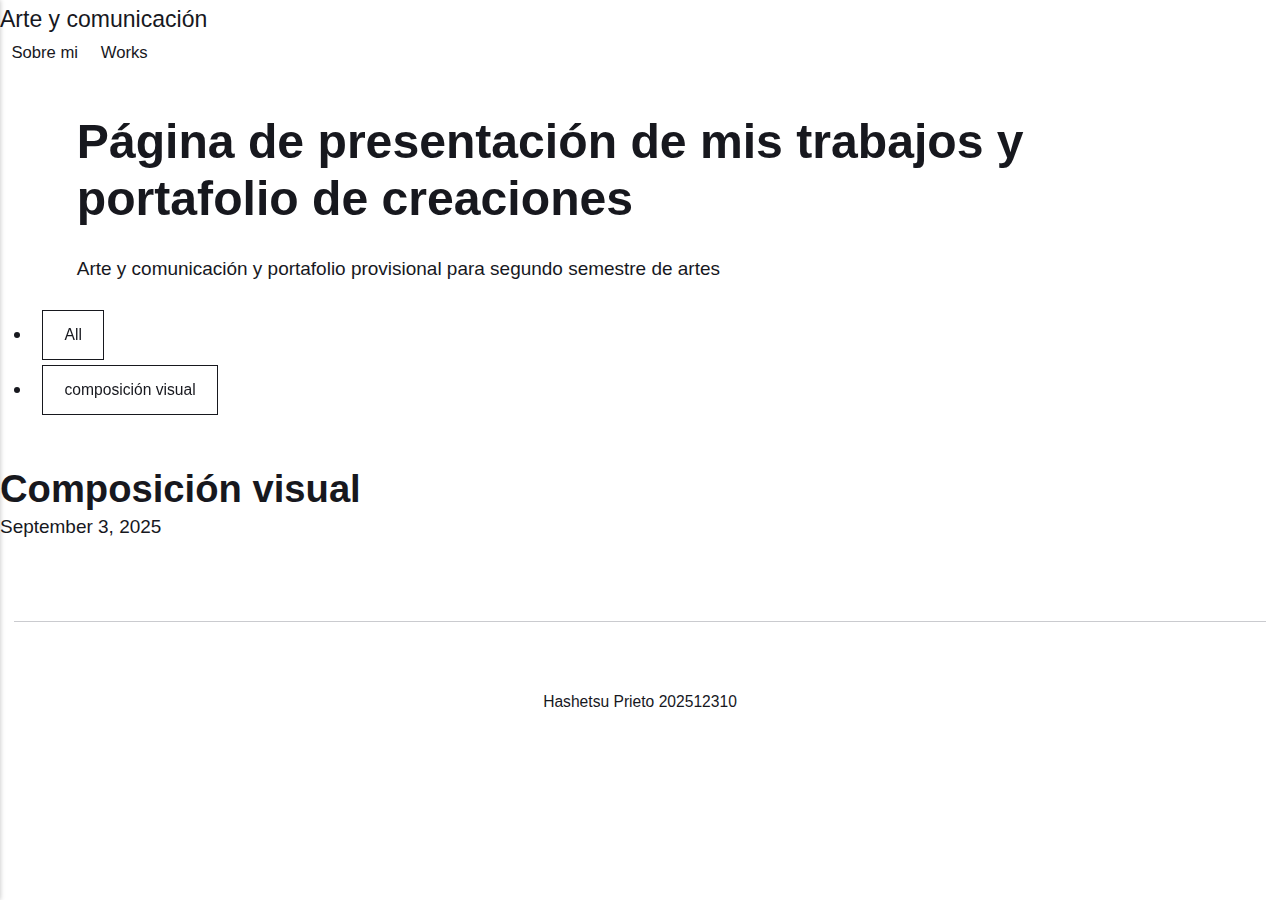
<file: index.html>
<!DOCTYPE html><html lang="en-gb"><head><meta charset="utf-8"><meta http-equiv="X-UA-Compatible" content="IE=edge"><meta name="viewport" content="width=device-width,initial-scale=1"><title>Arte y comunicación</title><meta name="generator" content="Publii Open-Source CMS for Static Site"><link rel="canonical" href="https://HashHash2.github.io/arte-comunicacion/"><link rel="alternate" type="application/atom+xml" href="https://HashHash2.github.io/arte-comunicacion/feed.xml" title="Arte y comunicación - RSS"><link rel="alternate" type="application/json" href="https://HashHash2.github.io/arte-comunicacion/feed.json" title="Arte y comunicación - JSON"><meta property="og:title" content="Arte y comunicación"><meta property="og:site_name" content="Arte y comunicación"><meta property="og:description" content=""><meta property="og:url" content="https://HashHash2.github.io/arte-comunicacion/"><meta property="og:type" content="website"><link rel="preload" href="https://HashHash2.github.io/arte-comunicacion/assets/dynamic/fonts/redhatmono/redhatmono.woff2" as="font" type="font/woff2" crossorigin><link rel="preload" href="https://HashHash2.github.io/arte-comunicacion/assets/dynamic/fonts/redhatmono/redhatmono-italic.woff2" as="font" type="font/woff2" crossorigin><link rel="stylesheet" href="https://HashHash2.github.io/arte-comunicacion/assets/css/style.css?v=8afb52984863b9894fafbbe5cd13efae"><script type="application/ld+json">{"@context":"http://schema.org","@type":"Organization","name":"Arte y comunicación","url":"https://HashHash2.github.io/arte-comunicacion/"}</script><noscript><style>img[loading] {
                    opacity: 1;
                }</style></noscript></head><body class="home-template"><div class="container"><header class="header" id="js-header"><a href="https://HashHash2.github.io/arte-comunicacion/" class="logo">Arte y comunicación</a><nav class="navbar js-navbar"><button class="navbar__toggle js-toggle" aria-label="Menu"><span class="navbar__toggle-box"><span class="navbar__toggle-inner">Menu</span></span></button><ul class="navbar__menu"><li><a href="https://HashHash2.github.io/arte-comunicacion/sobre-mi.html" target="_self">Sobre mi</a></li><li><a href="https://HashHash2.github.io/arte-comunicacion/" target="_self">Works</a></li></ul></nav></header><main><section class="hero wrapper"><h1>Página de presentación de mis trabajos y portafolio de creaciones<strong> </strong></h1><p>Arte y comunicación y portafolio provisional para segundo semestre de artes</p></section><nav class="filter" aria-label="Content filters"><ul class="filter__button-group"><li><button class="filter__item is-active" data-filter="*">All</button></li><li><button class="filter__item" data-filter=".composicion-visual">composición visual</button></li></ul></nav><section class="l-col l-col--3"><article class="c-card composicion-visual"><a href="https://HashHash2.github.io/arte-comunicacion/composicion-visual.html" class="c-card__link"><div class="c-card__body"><div class="c-card__text"><h2>Composición visual</h2><time datetime="2025-09-03T21:22">September 3, 2025</time></div></div></a></article></section></main><footer class="footer"><div class="footer__copyright">Hashetsu Prieto 202512310</div></footer></div><script defer="defer" src="https://HashHash2.github.io/arte-comunicacion/assets/js/scripts.min.js?v=4268bfae06e330d473c424d50f09abda"></script><script>window.publiiThemeMenuConfig={mobileMenuMode:'sidebar',animationSpeed:300,submenuWidth: 'auto',doubleClickTime:500,mobileMenuExpandableSubmenus:true,relatedContainerForOverlayMenuSelector:'.navbar'};</script><script defer="defer" src="https://HashHash2.github.io/arte-comunicacion/assets/js/isotope.pkgd.min.js?v=2afcff647ed260006faa71c8e779e8d4"></script><script>window.addEventListener("DOMContentLoaded",function(){var j=new Isotope(".l-col",{itemSelector:".c-card",percentPosition:true,layoutMode:"masonry",transitionDuration:"0.6s",masonry:{columnWidth:".c-card"}});var g=document.querySelector(".filter__button-group");if(g){g.addEventListener("click",function(i){if(!matchesSelector(i.target,"button")){return}var k=i.target.getAttribute("data-filter");k=k;j.arrange({filter:k})});var b=document.querySelectorAll(".filter__button-group");for(var c=0,e=b.length;c<e;c++){var d=b[c];h(d)}function h(i){i.addEventListener("click",function(k){if(!matchesSelector(k.target,"button")){return}i.querySelector(".is-active").classList.remove("is-active");k.target.classList.add("is-active")})}}var a=document.querySelector(".l-col");var f=document.querySelectorAll(".c-card");a.classList.add("is-visible");j.revealItemElements(f)});</script><script>/*<![CDATA[*/var images=document.querySelectorAll("img[loading]");for(var i=0;i<images.length;i++){if(images[i].complete){images[i].classList.add("is-loaded")}else{images[i].addEventListener("load",function(){this.classList.add("is-loaded")},false)}};/*]]>*/</script></body></html>
</file>
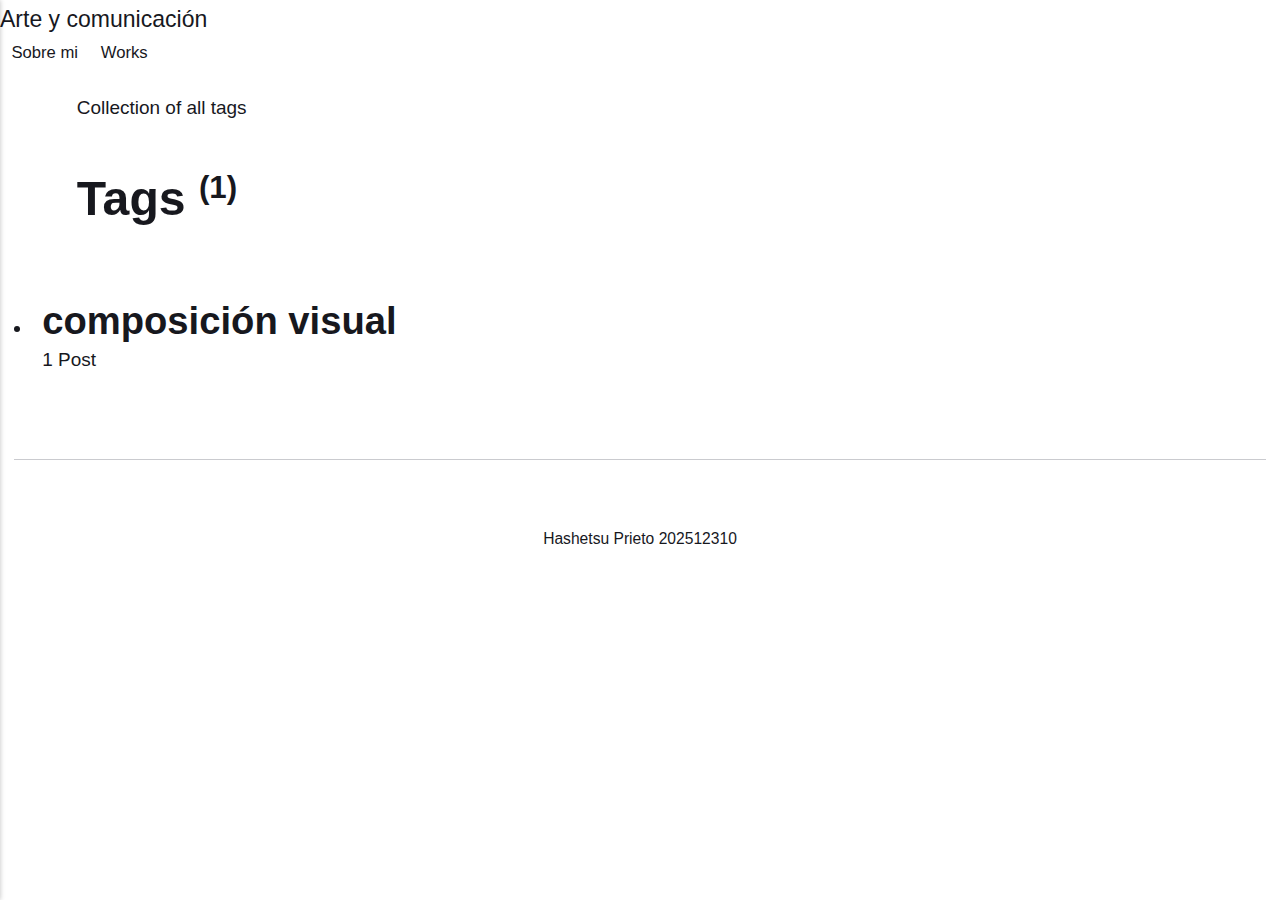
<file: tags/index.html>
<!DOCTYPE html><html lang="en-gb"><head><meta charset="utf-8"><meta http-equiv="X-UA-Compatible" content="IE=edge"><meta name="viewport" content="width=device-width,initial-scale=1"><title>All tags - Arte y comunicación</title><meta name="robots" content="noindex, follow"><meta name="generator" content="Publii Open-Source CMS for Static Site"><link rel="alternate" type="application/atom+xml" href="https://HashHash2.github.io/arte-comunicacion/feed.xml" title="Arte y comunicación - RSS"><link rel="alternate" type="application/json" href="https://HashHash2.github.io/arte-comunicacion/feed.json" title="Arte y comunicación - JSON"><meta property="og:title" content="Arte y comunicación"><meta property="og:site_name" content="Arte y comunicación"><meta property="og:description" content=""><meta property="og:url" content="https://HashHash2.github.io/arte-comunicacion/tags/"><meta property="og:type" content="website"><link rel="preload" href="https://HashHash2.github.io/arte-comunicacion/assets/dynamic/fonts/redhatmono/redhatmono.woff2" as="font" type="font/woff2" crossorigin><link rel="preload" href="https://HashHash2.github.io/arte-comunicacion/assets/dynamic/fonts/redhatmono/redhatmono-italic.woff2" as="font" type="font/woff2" crossorigin><link rel="stylesheet" href="https://HashHash2.github.io/arte-comunicacion/assets/css/style.css?v=8afb52984863b9894fafbbe5cd13efae"><script type="application/ld+json">{"@context":"http://schema.org","@type":"Organization","name":"Arte y comunicación","url":"https://HashHash2.github.io/arte-comunicacion/"}</script><noscript><style>img[loading] {
                    opacity: 1;
                }</style></noscript></head><body class="tags-template"><div class="container"><header class="header" id="js-header"><a href="https://HashHash2.github.io/arte-comunicacion/" class="logo">Arte y comunicación</a><nav class="navbar js-navbar"><button class="navbar__toggle js-toggle" aria-label="Menu"><span class="navbar__toggle-box"><span class="navbar__toggle-inner">Menu</span></span></button><ul class="navbar__menu"><li><a href="https://HashHash2.github.io/arte-comunicacion/sobre-mi.html" target="_self">Sobre mi</a></li><li><a href="https://HashHash2.github.io/arte-comunicacion/" target="_self">Works</a></li></ul></nav></header><main class="page page--tags"><section class="hero wrapper"><p>Collection of all tags</p><h1>Tags <sup>(1)</sup></h1></section><ul class="l-col l-col--3"><li class="c-card"><a href="https://HashHash2.github.io/arte-comunicacion/tags/composicion-visual/" class="c-card__link"><div class="c-card__body"><div class="c-card__text"><h2>composición visual</h2><span>1 Post</span></div></div></a></li></ul></main><footer class="footer"><div class="footer__copyright">Hashetsu Prieto 202512310</div></footer></div><script defer="defer" src="https://HashHash2.github.io/arte-comunicacion/assets/js/scripts.min.js?v=4268bfae06e330d473c424d50f09abda"></script><script>window.publiiThemeMenuConfig={mobileMenuMode:'sidebar',animationSpeed:300,submenuWidth: 'auto',doubleClickTime:500,mobileMenuExpandableSubmenus:true,relatedContainerForOverlayMenuSelector:'.navbar'};</script><script defer="defer" src="https://HashHash2.github.io/arte-comunicacion/assets/js/isotope.pkgd.min.js?v=2afcff647ed260006faa71c8e779e8d4"></script><script>window.addEventListener("DOMContentLoaded",function(){var j=new Isotope(".l-col",{itemSelector:".c-card",percentPosition:true,layoutMode:"masonry",transitionDuration:"0.6s",masonry:{columnWidth:".c-card"}});var g=document.querySelector(".filter__button-group");if(g){g.addEventListener("click",function(i){if(!matchesSelector(i.target,"button")){return}var k=i.target.getAttribute("data-filter");k=k;j.arrange({filter:k})});var b=document.querySelectorAll(".filter__button-group");for(var c=0,e=b.length;c<e;c++){var d=b[c];h(d)}function h(i){i.addEventListener("click",function(k){if(!matchesSelector(k.target,"button")){return}i.querySelector(".is-active").classList.remove("is-active");k.target.classList.add("is-active")})}}var a=document.querySelector(".l-col");var f=document.querySelectorAll(".c-card");a.classList.add("is-visible");j.revealItemElements(f)});</script><script>/*<![CDATA[*/var images=document.querySelectorAll("img[loading]");for(var i=0;i<images.length;i++){if(images[i].complete){images[i].classList.add("is-loaded")}else{images[i].addEventListener("load",function(){this.classList.add("is-loaded")},false)}};/*]]>*/</script></body></html>
</file>
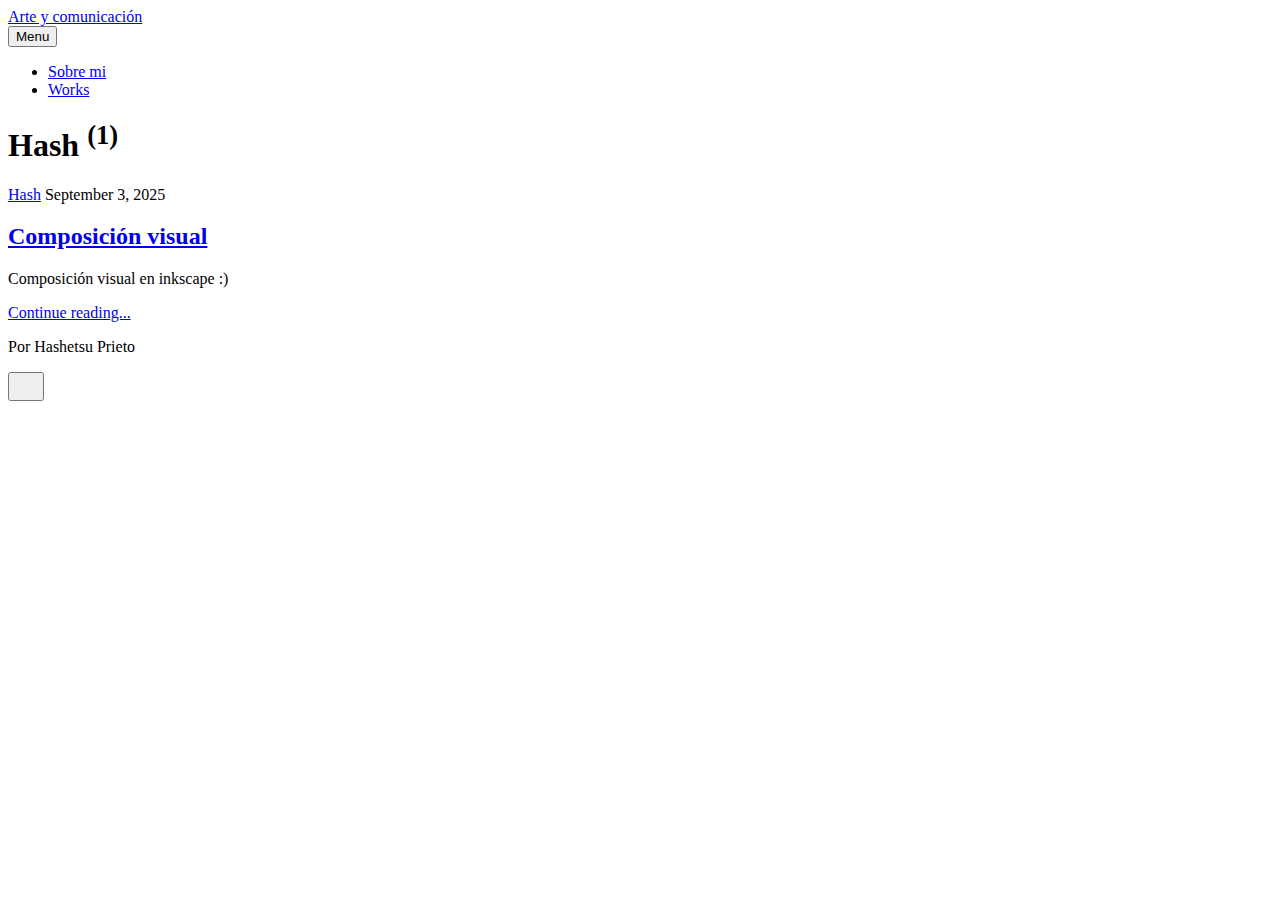
<file: authors/hash/index.html>
<!DOCTYPE html><html lang="en-gb"><head><meta charset="utf-8"><meta http-equiv="X-UA-Compatible" content="IE=edge"><meta name="viewport" content="width=device-width,initial-scale=1"><title>Author: Hash - Arte y comunicación</title><meta name="robots" content="noindex, follow"><meta name="generator" content="Publii Open-Source CMS for Static Site"><link rel="alternate" type="application/atom+xml" href="https://HashHash2.github.io/rte-y-comunicacion./feed.xml" title="Arte y comunicación - RSS"><link rel="alternate" type="application/json" href="https://HashHash2.github.io/rte-y-comunicacion./feed.json" title="Arte y comunicación - JSON"><meta property="og:title" content="Hash"><meta property="og:site_name" content="Arte y comunicación"><meta property="og:description" content=""><meta property="og:url" content="https://HashHash2.github.io/rte-y-comunicacion./authors/hash/"><meta property="og:type" content="website"><link rel="stylesheet" href="https://HashHash2.github.io/rte-y-comunicacion./assets/css/style.css?v=89a5420e76f2ffca477ef79439c70a68"><script type="application/ld+json">{"@context":"http://schema.org","@type":"Organization","name":"Arte y comunicación","url":"https://HashHash2.github.io/rte-y-comunicacion./"}</script><noscript><style>img[loading] {
                    opacity: 1;
                }</style></noscript></head><body class="author-template"><header class="top js-header"><a class="logo" href="https://HashHash2.github.io/rte-y-comunicacion./">Arte y comunicación</a><nav class="navbar js-navbar"><button class="navbar__toggle js-toggle" aria-label="Menu" aria-haspopup="true" aria-expanded="false"><span class="navbar__toggle-box"><span class="navbar__toggle-inner">Menu</span></span></button><ul class="navbar__menu"><li><a href="https://HashHash2.github.io/rte-y-comunicacion./sobre-mi.html" target="_self">Sobre mi</a></li><li><a href="https://HashHash2.github.io/rte-y-comunicacion./" target="_self">Works</a></li></ul></nav></header><main class="page page--author"><div class="hero hero--noimage"><header class="hero__content"><div class="wrapper page--author__wrapper"><div><h1>Hash <sup>(1)</sup></h1></div></div></header></div><div class="wrapper feed"><article class="feed__item feed__item--centered"><div class="feed__content"><header><div class="feed__meta"><a href="https://HashHash2.github.io/rte-y-comunicacion./authors/hash/" class="feed__author">Hash</a> <time datetime="2025-09-03T21:22" class="feed__date">September 3, 2025</time></div><h2 class="feed__title"><a href="https://HashHash2.github.io/rte-y-comunicacion./composicion-visual.html">Composición visual</a></h2></header><p>Composición visual en inkscape :)</p><a href="https://HashHash2.github.io/rte-y-comunicacion./composicion-visual.html" class="readmore feed__readmore">Continue reading...</a></div></article></div></main><footer class="footer"><div class="wrapper"><div class="footer__copyright"><p>Por Hashetsu Prieto</p></div><button id="backToTop" class="footer__bttop" aria-label="Back to top" title="Back to top"><svg width="20" height="20"><use xlink:href="https://HashHash2.github.io/rte-y-comunicacion./assets/svg/svg-map.svg#toparrow"/></svg></button></div></footer><script defer="defer" src="https://HashHash2.github.io/rte-y-comunicacion./assets/js/scripts.min.js?v=700105c316933a8202041b6415abb233"></script><script>window.publiiThemeMenuConfig={mobileMenuMode:'sidebar',animationSpeed:300,submenuWidth: 'auto',doubleClickTime:500,mobileMenuExpandableSubmenus:true,relatedContainerForOverlayMenuSelector:'.top'};</script><script>var images = document.querySelectorAll('img[loading]');
        for (var i = 0; i < images.length; i++) {
            if (images[i].complete) {
                images[i].classList.add('is-loaded');
            } else {
                images[i].addEventListener('load', function () {
                    this.classList.add('is-loaded');
                }, false);
            }
        }</script></body></html>
</file>
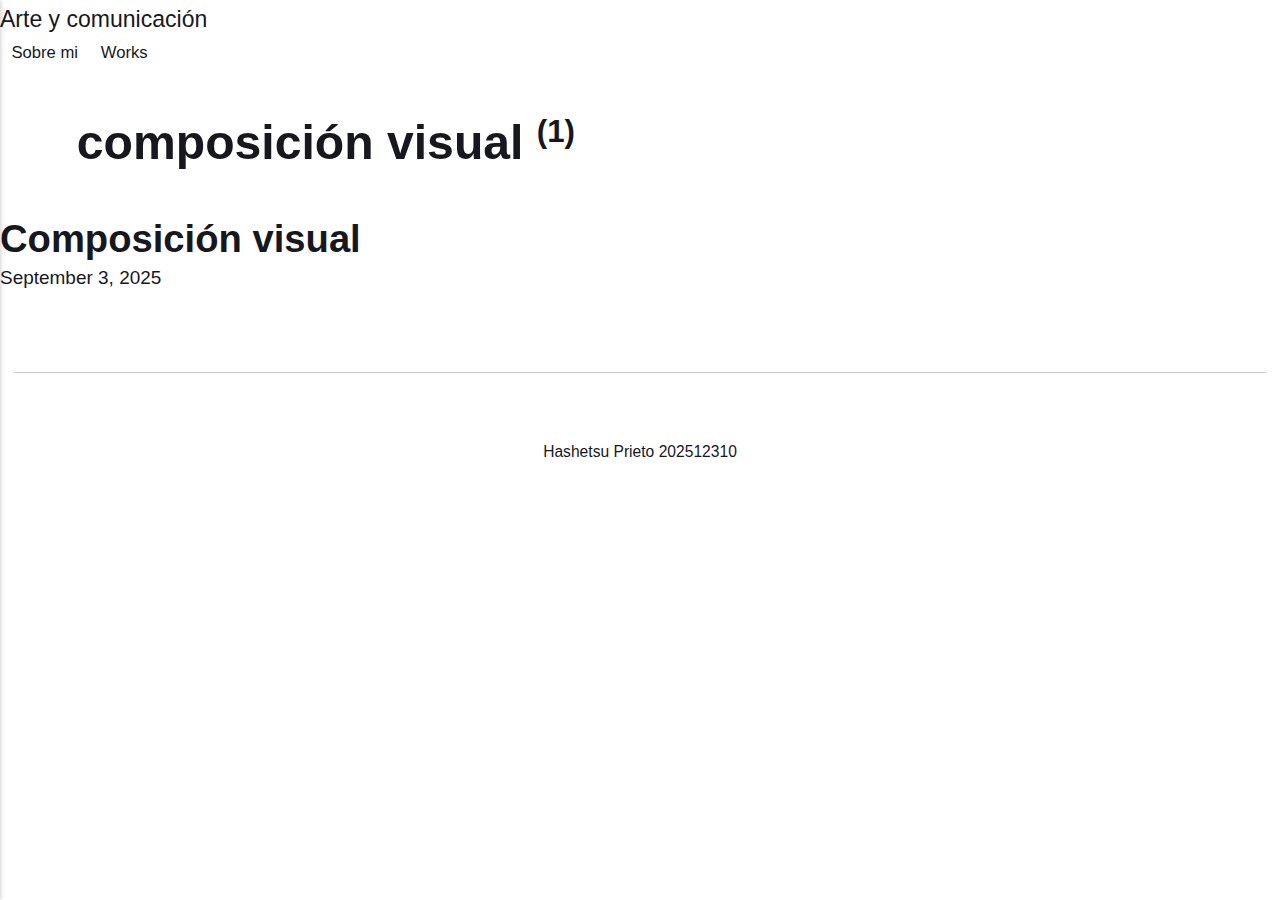
<file: tags/composicion-visual/index.html>
<!DOCTYPE html><html lang="en-gb"><head><meta charset="utf-8"><meta http-equiv="X-UA-Compatible" content="IE=edge"><meta name="viewport" content="width=device-width,initial-scale=1"><title>Tag: composición visual - Arte y comunicación</title><meta name="robots" content="noindex, follow"><meta name="generator" content="Publii Open-Source CMS for Static Site"><link rel="alternate" type="application/atom+xml" href="https://HashHash2.github.io/arte-comunicacion/feed.xml" title="Arte y comunicación - RSS"><link rel="alternate" type="application/json" href="https://HashHash2.github.io/arte-comunicacion/feed.json" title="Arte y comunicación - JSON"><meta property="og:title" content="composición visual"><meta property="og:site_name" content="Arte y comunicación"><meta property="og:description" content=""><meta property="og:url" content="https://HashHash2.github.io/arte-comunicacion/tags/composicion-visual/"><meta property="og:type" content="website"><link rel="preload" href="https://HashHash2.github.io/arte-comunicacion/assets/dynamic/fonts/redhatmono/redhatmono.woff2" as="font" type="font/woff2" crossorigin><link rel="preload" href="https://HashHash2.github.io/arte-comunicacion/assets/dynamic/fonts/redhatmono/redhatmono-italic.woff2" as="font" type="font/woff2" crossorigin><link rel="stylesheet" href="https://HashHash2.github.io/arte-comunicacion/assets/css/style.css?v=8afb52984863b9894fafbbe5cd13efae"><script type="application/ld+json">{"@context":"http://schema.org","@type":"Organization","name":"Arte y comunicación","url":"https://HashHash2.github.io/arte-comunicacion/"}</script><noscript><style>img[loading] {
                    opacity: 1;
                }</style></noscript></head><body class="tag-template"><div class="container"><header class="header" id="js-header"><a href="https://HashHash2.github.io/arte-comunicacion/" class="logo">Arte y comunicación</a><nav class="navbar js-navbar"><button class="navbar__toggle js-toggle" aria-label="Menu"><span class="navbar__toggle-box"><span class="navbar__toggle-inner">Menu</span></span></button><ul class="navbar__menu"><li><a href="https://HashHash2.github.io/arte-comunicacion/sobre-mi.html" target="_self">Sobre mi</a></li><li><a href="https://HashHash2.github.io/arte-comunicacion/" target="_self">Works</a></li></ul></nav></header><main class="page page--tag"><section class="hero wrapper"><h1>composición visual <sup>(1)</sup></h1></section><section class="l-col l-col--3"><article class="c-card"><a href="https://HashHash2.github.io/arte-comunicacion/composicion-visual.html" class="c-card__link"><div class="c-card__body"><div class="c-card__text"><h2>Composición visual</h2><time datetime="2025-09-03T21:22">September 3, 2025</time></div></div></a></article></section></main><footer class="footer"><div class="footer__copyright">Hashetsu Prieto 202512310</div></footer></div><script defer="defer" src="https://HashHash2.github.io/arte-comunicacion/assets/js/scripts.min.js?v=4268bfae06e330d473c424d50f09abda"></script><script>window.publiiThemeMenuConfig={mobileMenuMode:'sidebar',animationSpeed:300,submenuWidth: 'auto',doubleClickTime:500,mobileMenuExpandableSubmenus:true,relatedContainerForOverlayMenuSelector:'.navbar'};</script><script defer="defer" src="https://HashHash2.github.io/arte-comunicacion/assets/js/isotope.pkgd.min.js?v=2afcff647ed260006faa71c8e779e8d4"></script><script>window.addEventListener("DOMContentLoaded",function(){var j=new Isotope(".l-col",{itemSelector:".c-card",percentPosition:true,layoutMode:"masonry",transitionDuration:"0.6s",masonry:{columnWidth:".c-card"}});var g=document.querySelector(".filter__button-group");if(g){g.addEventListener("click",function(i){if(!matchesSelector(i.target,"button")){return}var k=i.target.getAttribute("data-filter");k=k;j.arrange({filter:k})});var b=document.querySelectorAll(".filter__button-group");for(var c=0,e=b.length;c<e;c++){var d=b[c];h(d)}function h(i){i.addEventListener("click",function(k){if(!matchesSelector(k.target,"button")){return}i.querySelector(".is-active").classList.remove("is-active");k.target.classList.add("is-active")})}}var a=document.querySelector(".l-col");var f=document.querySelectorAll(".c-card");a.classList.add("is-visible");j.revealItemElements(f)});</script><script>/*<![CDATA[*/var images=document.querySelectorAll("img[loading]");for(var i=0;i<images.length;i++){if(images[i].complete){images[i].classList.add("is-loaded")}else{images[i].addEventListener("load",function(){this.classList.add("is-loaded")},false)}};/*]]>*/</script></body></html>
</file>
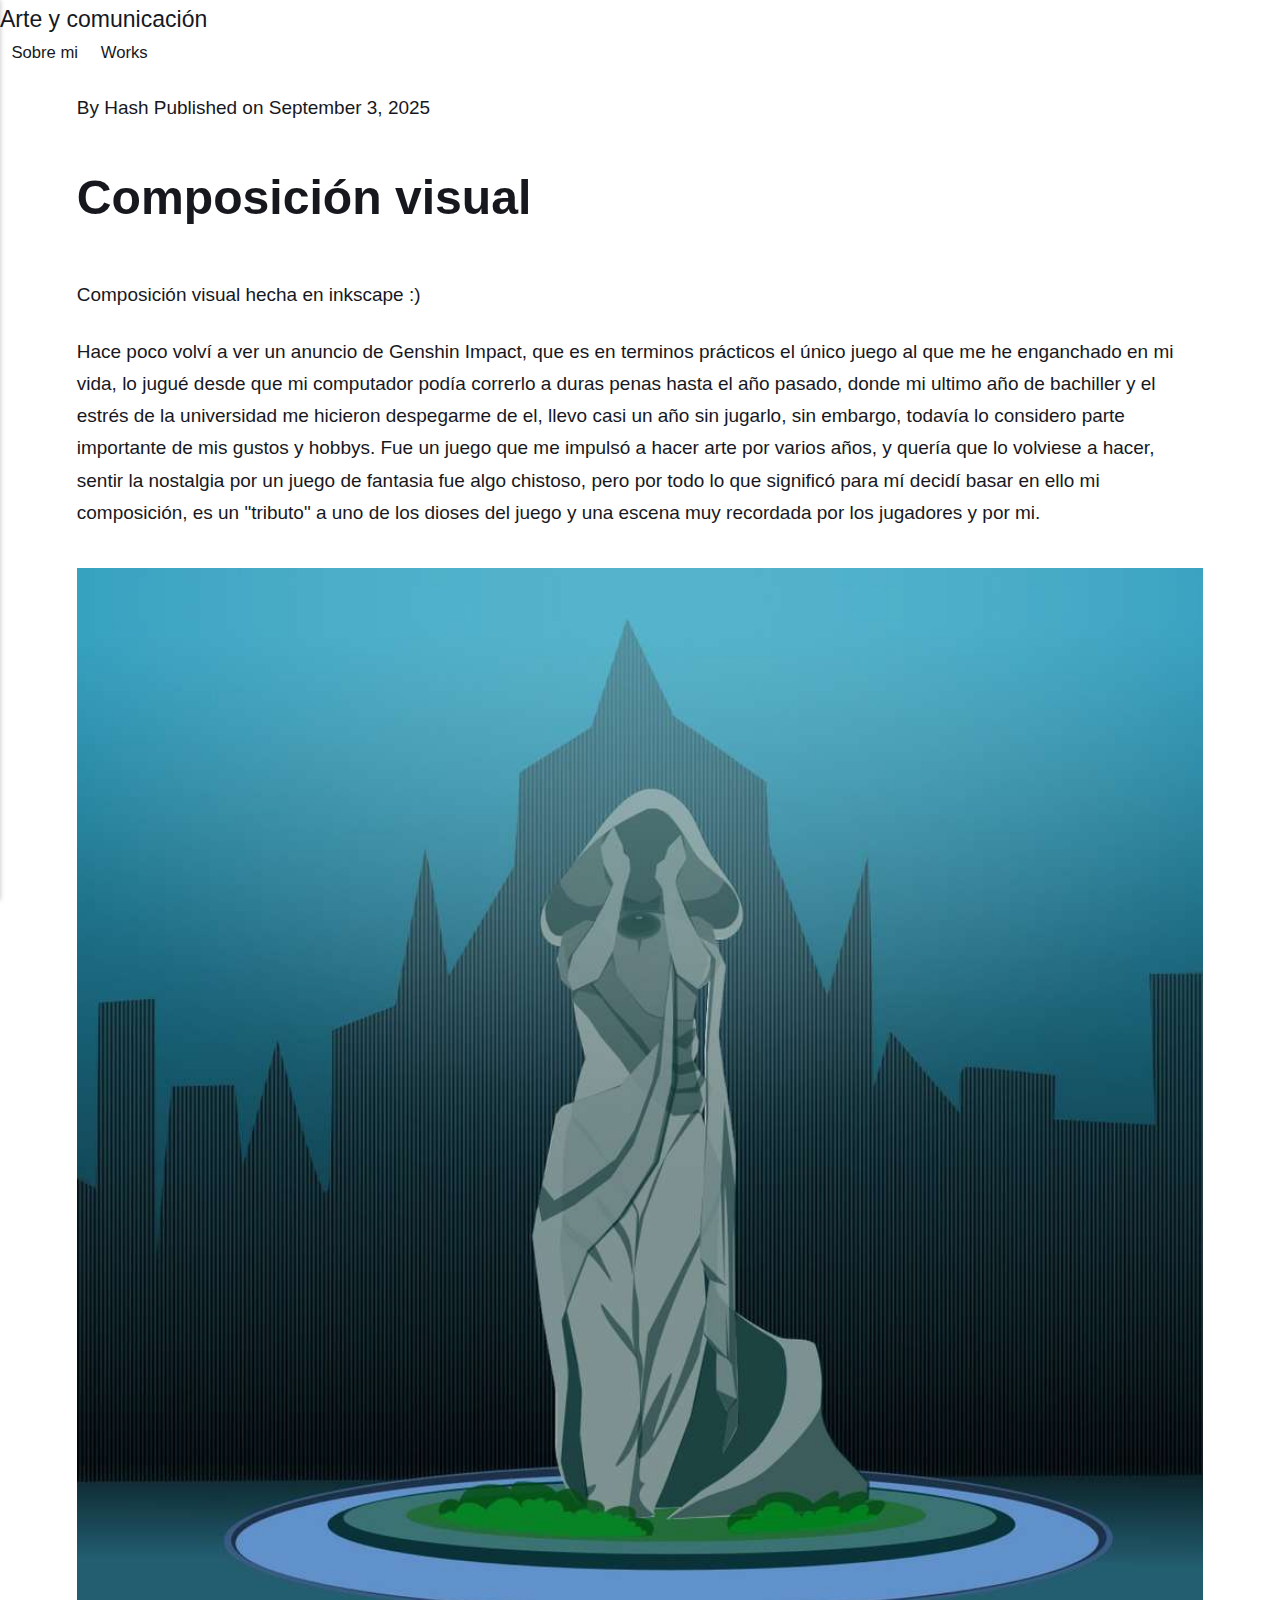
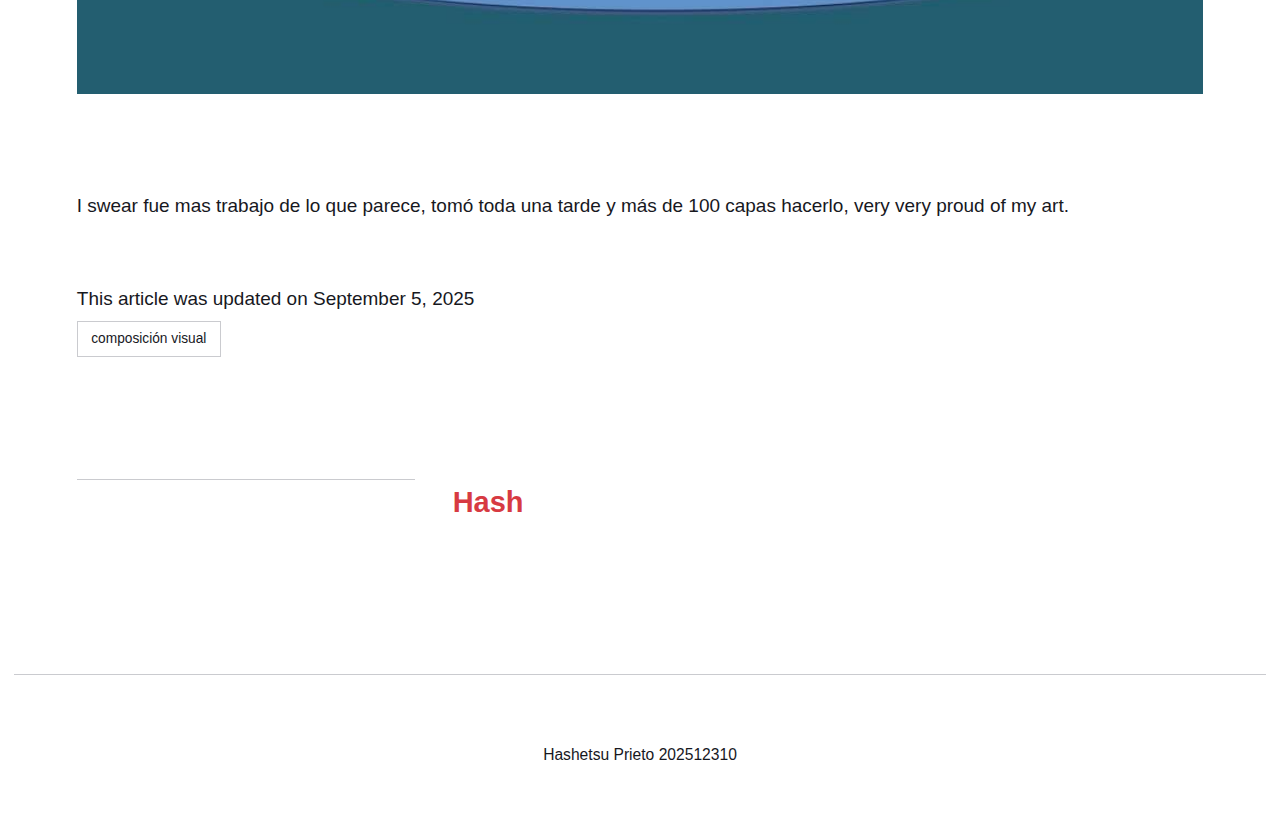
<file: composicion-visual.html>
<!DOCTYPE html><html lang="en-gb"><head><meta charset="utf-8"><meta http-equiv="X-UA-Compatible" content="IE=edge"><meta name="viewport" content="width=device-width,initial-scale=1"><title>Composición visual - Arte y comunicación</title><meta name="description" content="Composición visual hecha en inkscape :) Hace poco volví a ver un&hellip;"><meta name="generator" content="Publii Open-Source CMS for Static Site"><link rel="canonical" href="https://HashHash2.github.io/arte-comunicacion/composicion-visual.html"><link rel="alternate" type="application/atom+xml" href="https://HashHash2.github.io/arte-comunicacion/feed.xml" title="Arte y comunicación - RSS"><link rel="alternate" type="application/json" href="https://HashHash2.github.io/arte-comunicacion/feed.json" title="Arte y comunicación - JSON"><meta property="og:title" content="Composición visual"><meta property="og:site_name" content="Arte y comunicación"><meta property="og:description" content="Composición visual hecha en inkscape :) Hace poco volví a ver un&hellip;"><meta property="og:url" content="https://HashHash2.github.io/arte-comunicacion/composicion-visual.html"><meta property="og:type" content="article"><link rel="preload" href="https://HashHash2.github.io/arte-comunicacion/assets/dynamic/fonts/redhatmono/redhatmono.woff2" as="font" type="font/woff2" crossorigin><link rel="preload" href="https://HashHash2.github.io/arte-comunicacion/assets/dynamic/fonts/redhatmono/redhatmono-italic.woff2" as="font" type="font/woff2" crossorigin><link rel="stylesheet" href="https://HashHash2.github.io/arte-comunicacion/assets/css/style.css?v=8afb52984863b9894fafbbe5cd13efae"><script type="application/ld+json">{"@context":"http://schema.org","@type":"Article","mainEntityOfPage":{"@type":"WebPage","@id":"https://HashHash2.github.io/arte-comunicacion/composicion-visual.html"},"headline":"Composición visual","datePublished":"2025-09-03T21:22-05:00","dateModified":"2025-09-05T20:42-05:00","description":"Composición visual hecha en inkscape :) Hace poco volví a ver un&hellip;","author":{"@type":"Person","name":"Hash","url":"https://HashHash2.github.io/arte-comunicacion/authors/hash/"},"publisher":{"@type":"Organization","name":"Hash"}}</script><noscript><style>img[loading] {
                    opacity: 1;
                }</style></noscript></head><body class="post-template"><div class="container"><header class="header" id="js-header"><a href="https://HashHash2.github.io/arte-comunicacion/" class="logo">Arte y comunicación</a><nav class="navbar js-navbar"><button class="navbar__toggle js-toggle" aria-label="Menu"><span class="navbar__toggle-box"><span class="navbar__toggle-inner">Menu</span></span></button><ul class="navbar__menu"><li><a href="https://HashHash2.github.io/arte-comunicacion/sobre-mi.html" target="_self">Sobre mi</a></li><li><a href="https://HashHash2.github.io/arte-comunicacion/" target="_self">Works</a></li></ul></nav></header><main class="post"><article class="content wrapper"><header class="hero"><p class="content__meta">By <a href="https://HashHash2.github.io/arte-comunicacion/authors/hash/" rel="author" title="Hash">Hash</a> Published on <time datetime="2025-09-03T21:22">September 3, 2025</time></p><h1 class="content__title">Composición visual</h1></header><div class="content__entry"><p>Composición visual hecha en inkscape :)</p><p>Hace poco volví a ver un anuncio de Genshin Impact, que es en terminos prácticos el único juego al que me he enganchado en mi vida, lo jugué desde que mi computador podía correrlo a duras penas hasta el año pasado, donde mi ultimo año de bachiller y el estrés de la universidad me hicieron despegarme de el, llevo casi un año sin jugarlo, sin embargo, todavía lo considero parte importante de mis gustos y hobbys. Fue un juego que me impulsó a hacer arte por varios años, y quería que lo volviese a hacer, sentir la nostalgia por un juego de fantasia fue algo chistoso, pero por todo lo que significó para mí decidí basar en ello mi composición, es un "tributo" a uno de los dioses del juego y una escena muy recordada por los jugadores y por mi.</p><figure class="post__image"><img loading="lazy" src="https://HashHash2.github.io/arte-comunicacion/media/posts/1/composiciondefrgtgh.jpg" alt="" width="1222" height="1222" sizes="(max-width: 1024px) 100vw, 1024px" srcset="https://HashHash2.github.io/arte-comunicacion/media/posts/1/responsive/composiciondefrgtgh-xs.jpg 300w, https://HashHash2.github.io/arte-comunicacion/media/posts/1/responsive/composiciondefrgtgh-sm.jpg 480w, https://HashHash2.github.io/arte-comunicacion/media/posts/1/responsive/composiciondefrgtgh-md.jpg 768w, https://HashHash2.github.io/arte-comunicacion/media/posts/1/responsive/composiciondefrgtgh-lg.jpg 1024w"></figure><p> </p><p>I swear fue mas trabajo de lo que parece, tomó toda una tarde y más de 100 capas hacerlo, very very proud of my art.</p></div><footer class="content__footer"><div class="content__last-updated">This article was updated on September 5, 2025</div><div class="content__footer__col"><ul class="content__tag"><li><a href="https://HashHash2.github.io/arte-comunicacion/tags/composicion-visual/">composición visual</a></li></ul><div class="content__share"></div></div><div class="content__bio"><div><h3><a href="https://HashHash2.github.io/arte-comunicacion/authors/hash/" class="invert" title="Hash">Hash</a></h3></div></div></footer></article></main><footer class="footer"><div class="footer__copyright">Hashetsu Prieto 202512310</div></footer></div><script defer="defer" src="https://HashHash2.github.io/arte-comunicacion/assets/js/scripts.min.js?v=4268bfae06e330d473c424d50f09abda"></script><script>window.publiiThemeMenuConfig={mobileMenuMode:'sidebar',animationSpeed:300,submenuWidth: 'auto',doubleClickTime:500,mobileMenuExpandableSubmenus:true,relatedContainerForOverlayMenuSelector:'.navbar'};</script><script>/*<![CDATA[*/var images=document.querySelectorAll("img[loading]");for(var i=0;i<images.length;i++){if(images[i].complete){images[i].classList.add("is-loaded")}else{images[i].addEventListener("load",function(){this.classList.add("is-loaded")},false)}};/*]]>*/</script></body></html>
</file>
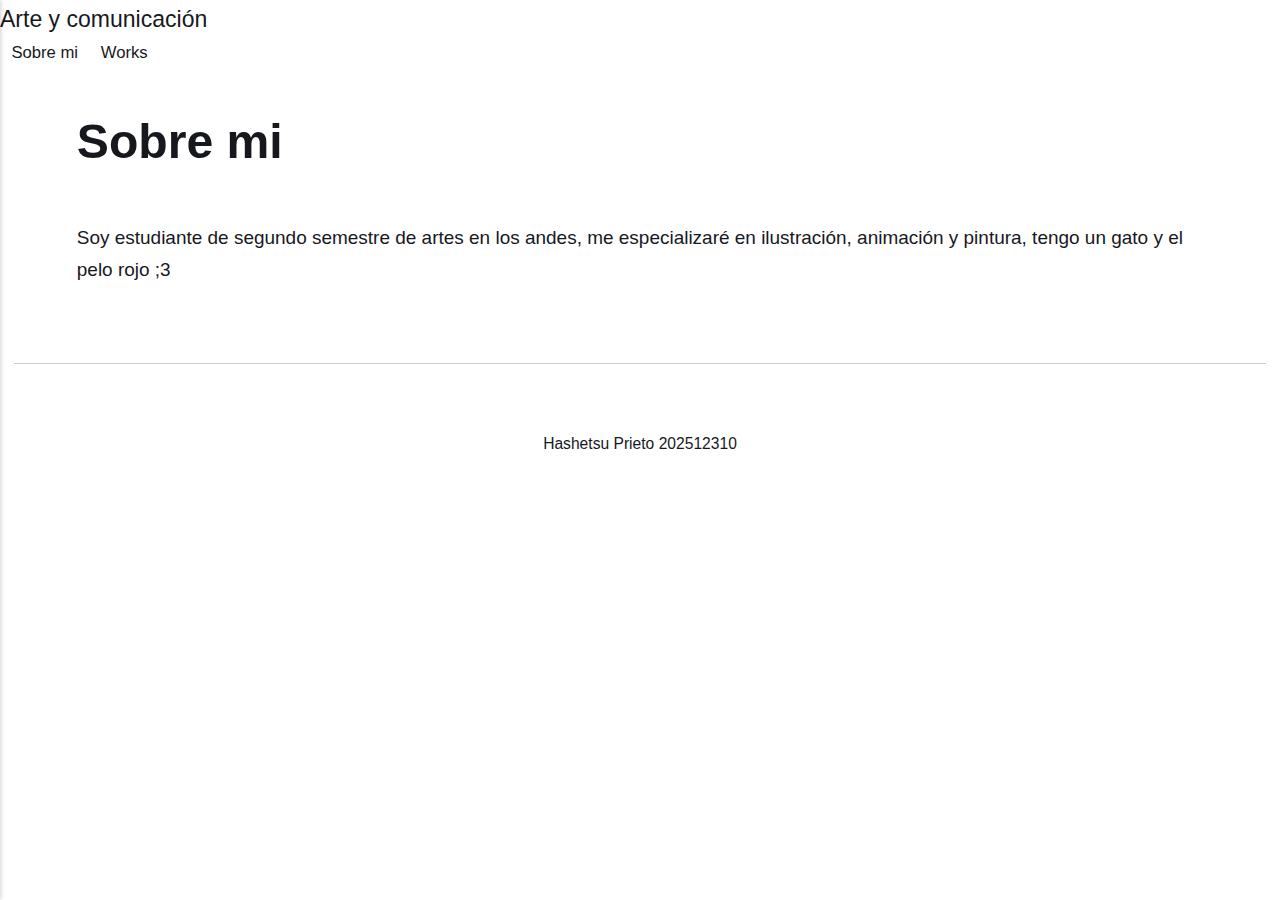
<file: sobre-mi.html>
<!DOCTYPE html><html lang="en-gb"><head><meta charset="utf-8"><meta http-equiv="X-UA-Compatible" content="IE=edge"><meta name="viewport" content="width=device-width,initial-scale=1"><title>Sobre mi - Arte y comunicación</title><meta name="description" content="Soy estudiante de segundo semestre de artes en los andes, me especializaré&hellip;"><meta name="generator" content="Publii Open-Source CMS for Static Site"><link rel="canonical" href="https://HashHash2.github.io/arte-comunicacion/sobre-mi.html"><link rel="alternate" type="application/atom+xml" href="https://HashHash2.github.io/arte-comunicacion/feed.xml" title="Arte y comunicación - RSS"><link rel="alternate" type="application/json" href="https://HashHash2.github.io/arte-comunicacion/feed.json" title="Arte y comunicación - JSON"><meta property="og:title" content="Sobre mi"><meta property="og:site_name" content="Arte y comunicación"><meta property="og:description" content="Soy estudiante de segundo semestre de artes en los andes, me especializaré&hellip;"><meta property="og:url" content="https://HashHash2.github.io/arte-comunicacion/sobre-mi.html"><meta property="og:type" content="article"><link rel="preload" href="https://HashHash2.github.io/arte-comunicacion/assets/dynamic/fonts/redhatmono/redhatmono.woff2" as="font" type="font/woff2" crossorigin><link rel="preload" href="https://HashHash2.github.io/arte-comunicacion/assets/dynamic/fonts/redhatmono/redhatmono-italic.woff2" as="font" type="font/woff2" crossorigin><link rel="stylesheet" href="https://HashHash2.github.io/arte-comunicacion/assets/css/style.css?v=8afb52984863b9894fafbbe5cd13efae"><script type="application/ld+json">{"@context":"http://schema.org","@type":"Article","mainEntityOfPage":{"@type":"WebPage","@id":"https://HashHash2.github.io/arte-comunicacion/sobre-mi.html"},"headline":"Sobre mi","datePublished":"2025-09-03T21:53-05:00","dateModified":"2025-09-03T21:53-05:00","description":"Soy estudiante de segundo semestre de artes en los andes, me especializaré&hellip;","author":{"@type":"Person","name":"Hash","url":"https://HashHash2.github.io/arte-comunicacion/authors/hash/"},"publisher":{"@type":"Organization","name":"Hash"}}</script><noscript><style>img[loading] {
                    opacity: 1;
                }</style></noscript></head><body class="page-template"><div class="container"><header class="header" id="js-header"><a href="https://HashHash2.github.io/arte-comunicacion/" class="logo">Arte y comunicación</a><nav class="navbar js-navbar"><button class="navbar__toggle js-toggle" aria-label="Menu"><span class="navbar__toggle-box"><span class="navbar__toggle-inner">Menu</span></span></button><ul class="navbar__menu"><li class="active"><a href="https://HashHash2.github.io/arte-comunicacion/sobre-mi.html" target="_self">Sobre mi</a></li><li><a href="https://HashHash2.github.io/arte-comunicacion/" target="_self">Works</a></li></ul></nav></header><main class="page"><article class="content wrapper"><header class="hero"><h1 class="content__title">Sobre mi</h1></header><div class="content__entry"><p>Soy estudiante de segundo semestre de artes en los andes, me especializaré en ilustración, animación y pintura, tengo un gato y el pelo rojo ;3</p></div></article></main><footer class="footer"><div class="footer__copyright">Hashetsu Prieto 202512310</div></footer></div><script defer="defer" src="https://HashHash2.github.io/arte-comunicacion/assets/js/scripts.min.js?v=4268bfae06e330d473c424d50f09abda"></script><script>window.publiiThemeMenuConfig={mobileMenuMode:'sidebar',animationSpeed:300,submenuWidth: 'auto',doubleClickTime:500,mobileMenuExpandableSubmenus:true,relatedContainerForOverlayMenuSelector:'.navbar'};</script><script>/*<![CDATA[*/var images=document.querySelectorAll("img[loading]");for(var i=0;i<images.length;i++){if(images[i].complete){images[i].classList.add("is-loaded")}else{images[i].addEventListener("load",function(){this.classList.add("is-loaded")},false)}};/*]]>*/</script></body></html>
</file>
